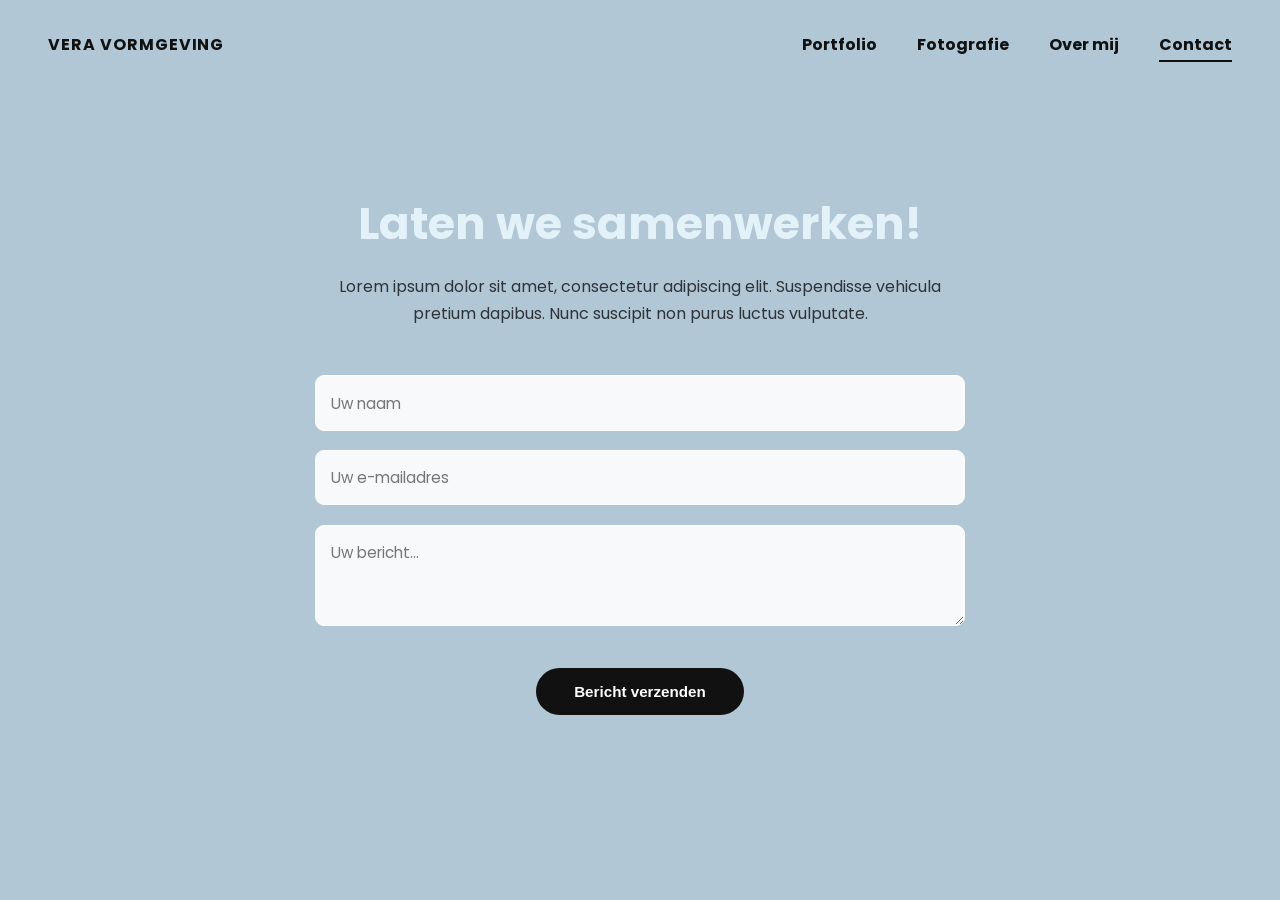
<file: contact.html>
<!DOCTYPE html>
<html lang="nl">
<head>
    <meta charset="UTF-8">
    <meta name="viewport" content="width=device-width, initial-scale=1.0">
    <title>Contact | VERA VORMGEVING</title>
    <link rel="preconnect" href="https://fonts.googleapis.com">
    <link rel="preconnect" href="https://fonts.gstatic.com" crossorigin>
    <link href="https://fonts.googleapis.com/css2?family=Poppins:wght@400;500;700&display=swap" rel="stylesheet">
    <link rel="stylesheet" href="css/style.css">
</head>
<body class="subpage-body">

    <div class="top-section subpage-header">
        <header>
            <a href="index.html" class="logo">VERA VORMGEVING</a>
            <nav class="desktop-nav">
                <ul>
                    <li><a href="index.html">Portfolio</a></li>
                    <li><a href="fotografie.html">Fotografie</a></li>
                    <li><a href="over-mij.html">Over mij</a></li>
                    <li><a href="contact.html" class="active-page">Contact</a></li>
                </ul>
            </nav>
            <div class="menu-btn" id="menuToggle">
                Menu <span class="hamburger"></span>
            </div>
        </header>

        <nav class="mobile-nav" id="mobileNav">
            <ul>
                <li><a href="index.html" class="mobile-link">Portfolio</a></li>
                <li><a href="fotografie.html" class="mobile-link">Fotografie</a></li>
                <li><a href="over-mij.html" class="mobile-link">Over mij</a></li>
                <li><a href="contact.html" class="mobile-link">Contact</a></li>
            </ul>
        </nav>
    </div>

    <main class="gallery-container subpage-container">
        <div class="contact-page-layout">
            <h1>Laten we samenwerken!</h1>
            <p class="contact-intro">Lorem ipsum dolor sit amet, consectetur adipiscing elit. Suspendisse vehicula pretium dapibus. Nunc suscipit non purus luctus vulputate.</p>
            
            <form class="contact-form" action="#" method="POST">
                <div class="form-group">
                    <input type="text" name="name" placeholder="Uw naam" required>
                </div>
                <div class="form-group">
                    <input type="email" name="email" placeholder="Uw e-mailadres" required>
                </div>
                <div class="form-group">
                    <textarea name="message" rows="3" placeholder="Uw bericht..." required></textarea>
                </div>
                <button type="submit" class="submit-btn">Bericht verzenden</button>
            </form>
        </div>
    </main>

    <script src="js/script.js"></script>
</body>
</html>
</file>
<file: css/style.css>
/* =========================================
   1. CSS VARIABELEN & BASIS CONFIGURATIE
========================================= */
:root {
    /* Kleurenpalet */
    --color-primary-bg: #b2c7d5;
    --color-white: #ffffff;
    --color-light-blue: #e3f1f9;
    --color-dark-main: #111111;
    --color-dark-sub: #2d3338;
    --color-text-muted: #888888;
    --color-modal-bg: rgba(0, 0, 0, 0.9);
    --color-modal-text: #cccccc;
    
    /* Typografie */
    --font-main: 'Poppins', 'Segoe UI', Arial, sans-serif;
    --font-weight-regular: 400;
    --font-weight-medium: 500;
    --font-weight-bold: 700;
    
    --font-size-h1: 2.5em;
    --font-size-h1-sub: 2.8em;
    --font-size-h3: 1.1em;
    --font-size-body: 1em;
    --font-size-menu: 1em;
    --font-size-subtext: 1.2em;
}

* {
    margin: 0;
    padding: 0;
    box-sizing: border-box;
}

body {
    font-family: var(--font-main);
    background-color: var(--color-white);
    color: var(--color-dark-main);
    line-height: 1.6;
    font-size: var(--font-size-body);
}

body.subpage-body {
    background-color: var(--color-primary-bg) !important;
}

/* =========================================
   2. LAYOUT, STRUCTUUR & HEADER
========================================= */
.top-section {
    background-color: var(--color-primary-bg); 
    padding-bottom: 4em;
}

.subpage-header {
    padding-bottom: 3em;
}

header {
    display: flex;
    justify-content: space-between;
    align-items: center;
    padding: 2em 3em;
    position: relative;
    z-index: 999; 
}

.logo {
    font-weight: var(--font-weight-bold);
    letter-spacing: 0.06em;
    text-decoration: none;
    color: var(--color-dark-main);
}

/* =========================================
   3. NAVIGATIE (DESKTOP & MOBIEL)
========================================= */
.desktop-nav {
    margin-left: auto;
}

.desktop-nav ul {
    display: flex;
    list-style: none;
    gap: 2.5em;
}

.desktop-nav a {
    position: relative;
    text-decoration: none;
    color: var(--color-dark-main);
    font-size: var(--font-size-menu);
    font-weight: var(--font-weight-bold);
    padding-bottom: 0.4em; 
    transition: color 0.3s ease;
}

.desktop-nav a::after {
    content: '';
    position: absolute;
    width: 0;
    height: 0.125em;
    bottom: 0;
    left: 0;
    background-color: var(--color-dark-main);
    transition: width 0.3s ease; 
}

.desktop-nav a:hover::after,
.desktop-nav a.active-page::after {
    width: 100%;
}

/* Mobiel Menu componenten */
.menu-btn {
    display: none;
    align-items: center;
    gap: 0.6em;
    font-weight: var(--font-weight-bold);
    font-size: 0.8em;
    cursor: pointer;
}

.hamburger {
    display: inline-block;
    width: 2em;
    height: 2em;
    background-color: var(--color-dark-main);
    border-radius: 50%;
    position: relative;
}

.hamburger::before,
.hamburger::after {
    content: '';
    position: absolute;
    width: 0.875em;
    height: 0.1em;
    background-color: var(--color-white);
    left: 0.55em;
    transition: all 0.3s ease; 
}

.hamburger::before { top: 0.75em; }
.hamburger::after { top: 1.15em; }

.menu-btn.active .hamburger::before {
    top: 0.95em;
    transform: rotate(45deg);
}

.menu-btn.active .hamburger::after {
    top: 0.95em;
    transform: rotate(-45deg);
}

.mobile-nav {
    position: fixed; 
    top: 0;
    left: 0;
    width: 100%;
    height: 100vh; 
    background-color: var(--color-primary-bg); 
    display: flex;
    justify-content: center;
    align-items: center;
    z-index: 998; 
    opacity: 0;
    visibility: hidden;
    transform: translateY(-1.25em); 
    transition: all 0.4s ease;
}

.mobile-nav.open {
    opacity: 1;
    visibility: visible;
    transform: translateY(0);
}

.mobile-nav ul {
    list-style: none;
    text-align: center;
}

.mobile-nav li {
    margin: 1.5em 0;
}

.mobile-nav a {
    color: var(--color-dark-main);
    font-size: 1.5em; 
    font-weight: var(--font-weight-medium);
    letter-spacing: -0.04em;
    text-decoration: none;
    transition: opacity 0.3s;
}

.mobile-nav a:hover {
    opacity: 0.5;
}

/* =========================================
   4. HERO SECTIE & FILTERS
========================================= */
.hero {
    padding: 1em 3em;
}

.hero h1 {
    font-size: var(--font-size-h1);
    max-width: 32em;
    line-height: 1.1;
    margin-bottom: 0.3em;
    color: var(--color-light-blue);
}

.sub-text {
    font-size: var(--font-size-subtext);
    color: var(--color-dark-sub);
    margin-bottom: 1em;
}

.controls {
    display: flex;
    justify-content: space-between;
    align-items: flex-end;
    margin-top: 3em;
}

.filters {
    display: flex;
    gap: 0.5em;
}

.filter-btn {
    background: none;
    border: 0.04em solid var(--color-white);
    padding: 0.6em 1.2em;
    border-radius: 1.25em;
    font-size: 0.9em;
    font-weight: var(--font-weight-bold);
    cursor: pointer;
    transition: 0.3s;
    color: var(--color-dark-sub);
}

.filter-btn.active, .filter-btn:hover {
    background: var(--color-dark-main);
    color: var(--color-white);
    border-color: var(--color-dark-main);
}

/* =========================================
   5. PORTFOLIO GRID (HOMEPAGE)
========================================= */
.gallery-container {
    background: var(--color-white);
    border-radius: 1.5em 1.5em 0 0;
    margin-top: -1.85em;
    padding: 4em 3em;
}

.gallery-grid {
    display: grid;
    grid-template-columns: repeat(auto-fill, minmax(18.75em, 1fr));
    gap: 3em 1.5em; 
}

.grid-item {
    display: flex;
    flex-direction: column;
    cursor: pointer;
}

.grid-item.hide {
    display: none !important;
}

.project-frame {
    width: 100%;
    height: 21.875em; 
    background-color: #f7f8f9; 
    padding: 1.25em; 
    border-radius: 0.6em; 
    display: flex;
    justify-content: center;
    align-items: center;
    margin-bottom: 0.9em;
}

.project-img {
    max-width: 100%;
    max-height: 100%;
    width: auto;
    height: auto;
    display: block; 
    transition: transform 0.4s ease;
}

.grid-item:hover .project-img,
.photo-item:hover .project-img {
    transform: scale(1.03); 
}

.category {
    font-size: 0.65em;
    font-weight: var(--font-weight-bold);
    color: var(--color-text-muted);
    letter-spacing: 0.06em;
}

.item-info h3 {
    font-size: var(--font-size-h3);
    margin-top: 0.2em;
    font-weight: var(--font-weight-medium);
    color: var(--color-dark-main);
}

.project-desc {
    display: none; 
}

/* =========================================
   6. FOTOGRAFIE MASONRY WALL (APARTE PAGINA)
========================================= */
.photo-masonry-container {
    background: var(--color-white);
    border-radius: 1.5em 1.5em 0 0;
    margin-top: -1.85em;
    padding: 1.4em; 
}

.photo-masonry-grid {
    column-count: 3;
    column-gap: 0.95em; 
    width: 100%;
}

.photo-item {
    display: block;
    width: 100%;
    margin-bottom: 0.95em; 
    break-inside: avoid; 
    cursor: pointer;
    overflow: hidden;
}

.photo-item .project-img {
    width: 100%;
    height: auto; 
    border-radius: 0; 
}

/* =========================================
   7. SUBPAGINA LAY-OUTS (OVER MIJ & CONTACT)
========================================= */
.subpage-container {
    background-color: var(--color-primary-bg); 
    padding: 4em 3em;
}

.about-text h1, 
.contact-page-layout h1 {
    font-size: var(--font-size-h1-sub);
    margin-bottom: 0.3em;
    font-weight: var(--font-weight-bold);
    color: var(--color-light-blue); 
}

.about-text p,
.contact-intro {
    font-size: var(--font-size-body);
    color: var(--color-dark-sub);
    line-height: 1.7;
    max-width: 38em;
}

.about-page-layout {
    max-width: 68.75em;
    margin: 0 auto;
    display: flex;
    align-items: center;
    gap: 4em;
    padding: 1em 0;
}

.about-image {
    flex: 1;
}

.about-image img {
    width: 100%;
    max-width: 28em;
    height: auto;
    display: block;
    margin: 0 auto;
    box-shadow: 0 0.6em 1.8em rgba(0,0,0,0.05);
}

.about-text {
    flex: 1.2;
}

.about-text p {
    margin-bottom: 1.1em;
}

.contact-page-layout {
    max-width: 40.625em;
    margin: 0 auto;
    text-align: center;
    padding: 1em 0;
    display: flex;
    flex-direction: column;
    align-items: center;
}

.contact-intro {
    margin-bottom: 3em;
}

.contact-form {
    display: flex;
    flex-direction: column;
    gap: 1.2em;
    width: 100%;
}

.form-group input,
.form-group textarea {
    width: 100%;
    padding: 1em;
    border: 0.06em solid var(--color-white);
    border-radius: 0.6em;
    font-family: inherit;
    font-size: 0.95em;
    outline: none;
    background-color: rgba(255, 255, 255, 0.9); 
    transition: all 0.3s;
}

.form-group input:focus,
.form-group textarea:focus {
    border-color: var(--color-dark-main);
    background-color: var(--white);
}

.submit-btn {
    background-color: var(--color-dark-main);
    color: var(--color-white);
    border: none;
    padding: 1em 2.5em;
    border-radius: 1.55em;
    font-weight: var(--font-weight-bold);
    font-size: 0.95em;
    cursor: pointer;
    transition: all 0.3s;
    align-self: center;
    margin-top: 1em;
}

.submit-btn:hover {
    background-color: var(--color-white);
    color: var(--color-dark-main);
}

/* =========================================
   8. PROJECT POP-UP / MODAL
========================================= */
.project-modal {
    position: fixed;
    top: 0;
    left: 0;
    width: 100%;
    height: 100vh;
    background-color: var(--color-modal-bg); 
    z-index: 1000; 
    display: flex;
    justify-content: center;
    align-items: center;
    opacity: 0;
    visibility: hidden;
    transition: all 0.3s ease;
}

.project-modal.active {
    opacity: 1;
    visibility: visible;
}

.modal-content {
    position: relative;
    width: 85%; 
    max-width: 75em;
    display: flex;
    flex-direction: row; 
    align-items: center;
    justify-content: center;
    gap: 4em; 
}

.modal-content img {
    max-width: 60%; 
    max-height: 85vh; 
    object-fit: contain; 
    box-shadow: 0 0.6em 2.5em rgba(0, 0, 0, 0.6); 
}

.modal-info {
    text-align: left; 
    max-width: 40%; 
    display: flex;
    flex-direction: column;
}

.modal-info h3 {
    color: var(--color-white); 
    font-size: 1.6em; 
    margin-bottom: 0.2em;
    line-height: 1.2;
    font-weight: var(--font-weight-medium);
}

#modalCategory {
    color: var(--color-text-muted); 
    font-size: 0.8em;
    letter-spacing: 0.12em;
    margin-bottom: 1.5em;
    display: block; 
}

.modal-desc {
    font-size: 1.05em;
    color: var(--color-modal-text); 
    line-height: 1.7;
}

.close-btn {
    position: fixed; 
    top: 2em;
    right: 3em;
    width: 2em;  
    height: 2em;
    background-color: var(--color-white); 
    border-radius: 50%;
    cursor: pointer;
    transition: transform 0.3s ease;
    z-index: 1002;
}

.close-btn::before,
.close-btn::after {
    content: '';
    position: absolute;
    width: 0.875em;
    height: 0.1em;
    background-color: var(--color-dark-main); 
    left: 0.55em;
    top: 0.95em; 
    pointer-events: none; 
}

.close-btn::before { transform: rotate(45deg); }
.close-btn::after { transform: rotate(-45deg); }
.close-btn:hover { transform: scale(1.1); }

.nav-btn {
    position: fixed; 
    top: 50%;
    transform: translateY(-50%);
    font-size: 2em; 
    color: rgba(255, 255, 255, 0.7);
    cursor: pointer;
    padding: 0.45em;
    user-select: none; 
    transition: color 0.3s, transform 0.3s;
    z-index: 1002; 
}

.nav-btn:hover {
    color: var(--color-white);
    transform: translateY(-50%) scale(1.1); 
}

.prev-btn { left: 2%; }
.next-btn { right: 2%; }

/* =========================================
   9. MEDIA QUERIES (RESPONSIVE)
========================================= */
@media (max-width: 56.25em) {
    .photo-masonry-grid {
        column-count: 2;
    }
}

@media (max-width: 48em) {
    .desktop-nav { display: none; }
    .menu-btn { display: flex; }
    
    header, .hero { padding: 1.5em; }
    .hero h1 { font-size: 2.2em; }
    .filters { flex-wrap: wrap; gap: 0.5em; }
    
    .gallery-container {
        padding: 2em 1.5em;
        margin-top: -0.95em; 
        border-radius: 0.95em 0.95em 0 0;
    }
    
    .subpage-container { padding: 2em 1.5em; }
    .about-page-layout, .contact-page-layout { flex-direction: column; text-align: center; }
    .about-text h1, .contact-page-layout h1 { font-size: 2.2em; }
    .submit-btn { width: 100%; }

    .modal-content { flex-direction: column; gap: 1.5em; width: 90%; }
    .modal-content img { max-height: 55vh; max-width: 100%; }
    .modal-info { max-width: 100%; text-align: center; }
    #modalCategory { margin-bottom: 0.5em; }
    
    .close-btn { 
        top: 1.5em; 
        right: 1.5em; 
    }
    
    .nav-btn { 
        font-size: 2em;
        top: auto !important;
        bottom: 1.5em;
        transform: none !important;
        transition: none !important;
    }
    
    .prev-btn { 
        left: 20%; 
    }
    
    .next-btn { 
        right: 20%; 
    }

    .modal-content {
        padding-bottom: 4em;
    }
}

@media (max-width: 37.5em) {
    .photo-masonry-grid {
        column-count: 1;
        column-gap: 0;
    }
    .photo-item {
        margin-bottom: 0.6em;
    }
    .photo-masonry-container {
        padding: 1.2em;
    }
}
</file>
